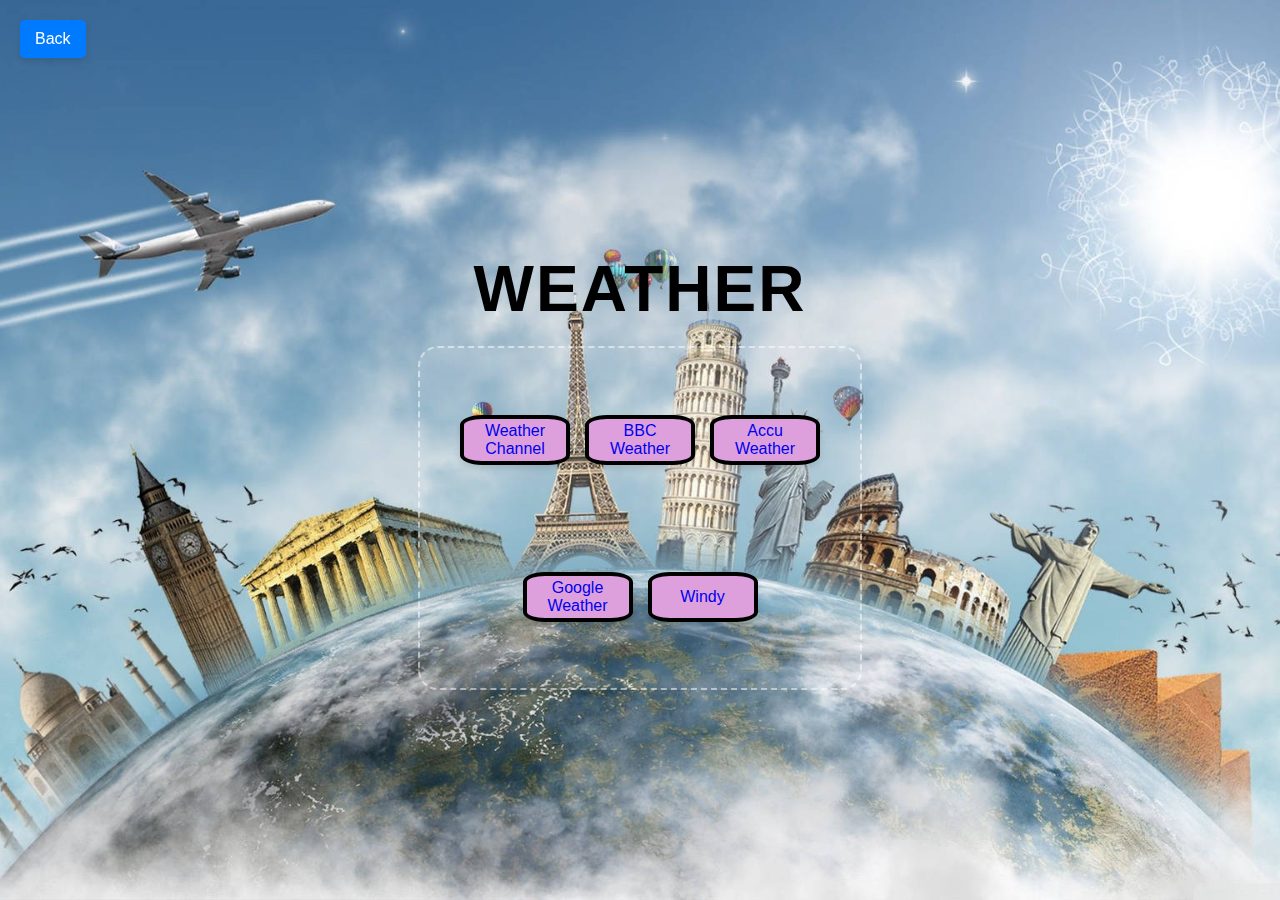
<file: index.html>
<!DOCTYPE html>
<html lang="en">
    <head>
        <meta charset="UTF-8">
        <meta name="viewport" content="width=device-width, initial-scale=1.0">
        <title>Navigate Now</title>
        <link rel="stylesheet" href="index.css">
    </head>
    <body>
        <h1>Weather</h1>
        <div class="lot" id="berrier">
            <button class="app"><a href="https://weather.com/en-IN/?Goto=Redirected">Weather Channel</a></button>
            <button class="app"><a href="https://www.accuweather.com/">Accu Weather</a> </button>
            <button class="app"><a href="https://www.bbc.com/weather">BBC Weather</a></button>
            <button class="app"><a href="https://www.google.com/search?q=weather&rlz=1C1CHBF_enIN1124IN1125&oq=weather&gs_lcrp=EgZjaHJvbWUqEQgAEEUYOxhGGIACGLEDGIAEMhEIABBFGDsYRhiAAhixAxiABDIKCAEQABixAxiABDINCAIQABixAxjJAxiABDINCAMQABiSAxiABBiKBTINCAQQABiSAxiABBiKBTIGCAUQRRg8MgYIBhBFGDwyBggHEEUYPNIBCDIxNzJqMGo3qAIAsAIA&sourceid=chrome&ie=UTF-8">Google Weather</a></button>
            <button class="app"><a href="https://www.windy.com/?28.460,77.028,5">Windy</a></button>

        </div>
            <button class="back" onclick="goBack()">Back</button>
        <script src="index.js"></script>
    </body>
</html>
</file>
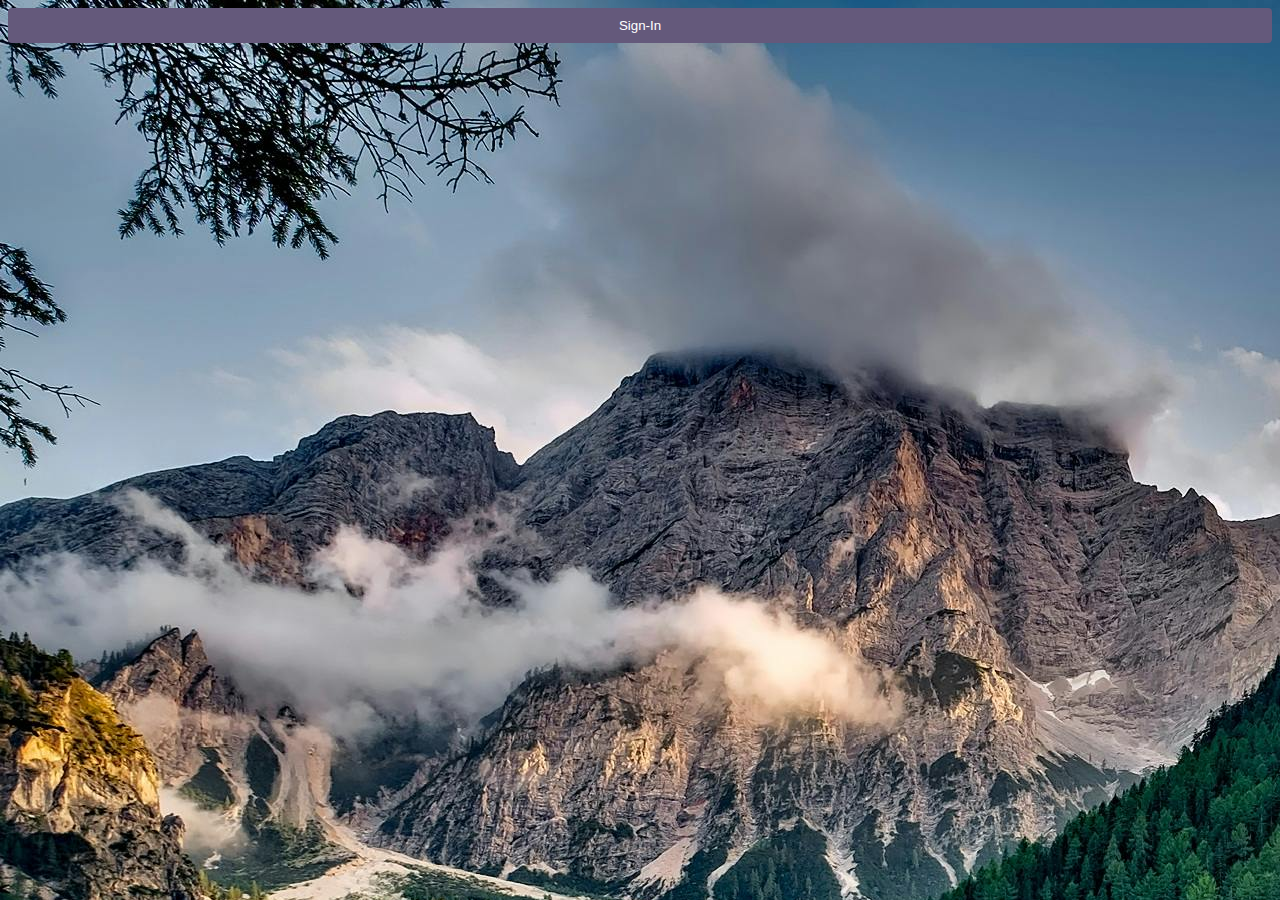
<file: nextpage.html>
<!DOCTYPE html>
<html lang="en">

<head>
    <meta charset="utf-8">
    <meta name="viewport" content="width=device-width,initial-scale=1">
    <link rel="stylesheet" href="nextpage.css">
</head>

<body>
  <button onclick="startsign()">Sign-In</button>

  <div id="signinForm" class="form-container">

    <h2>Sign-In</h2>

    <form onsubmit="return validateform()">

       <label for="email">Enter e-mail</label>
       <input type="email" id="email" required>


       <label for="password">Password</label>
       <input type="password" id="password" required>

       <button type="submit">Sign-In</button>

    </form>

  </div>

  <form>


    
  </form>
</body>

<script>
  function startsign(){
    document.getElementById("signinForm").style.display= "block";
  }
 
    function validateform(){
     let email = document.getElementById("email").value;
     let password = document .getElementById('password').value;


     if (email===""||password===""){

        alert("please fill all the fields");
        return false;
     }
     else{
     return true;
     }
    }

</script>
</html>
</file>
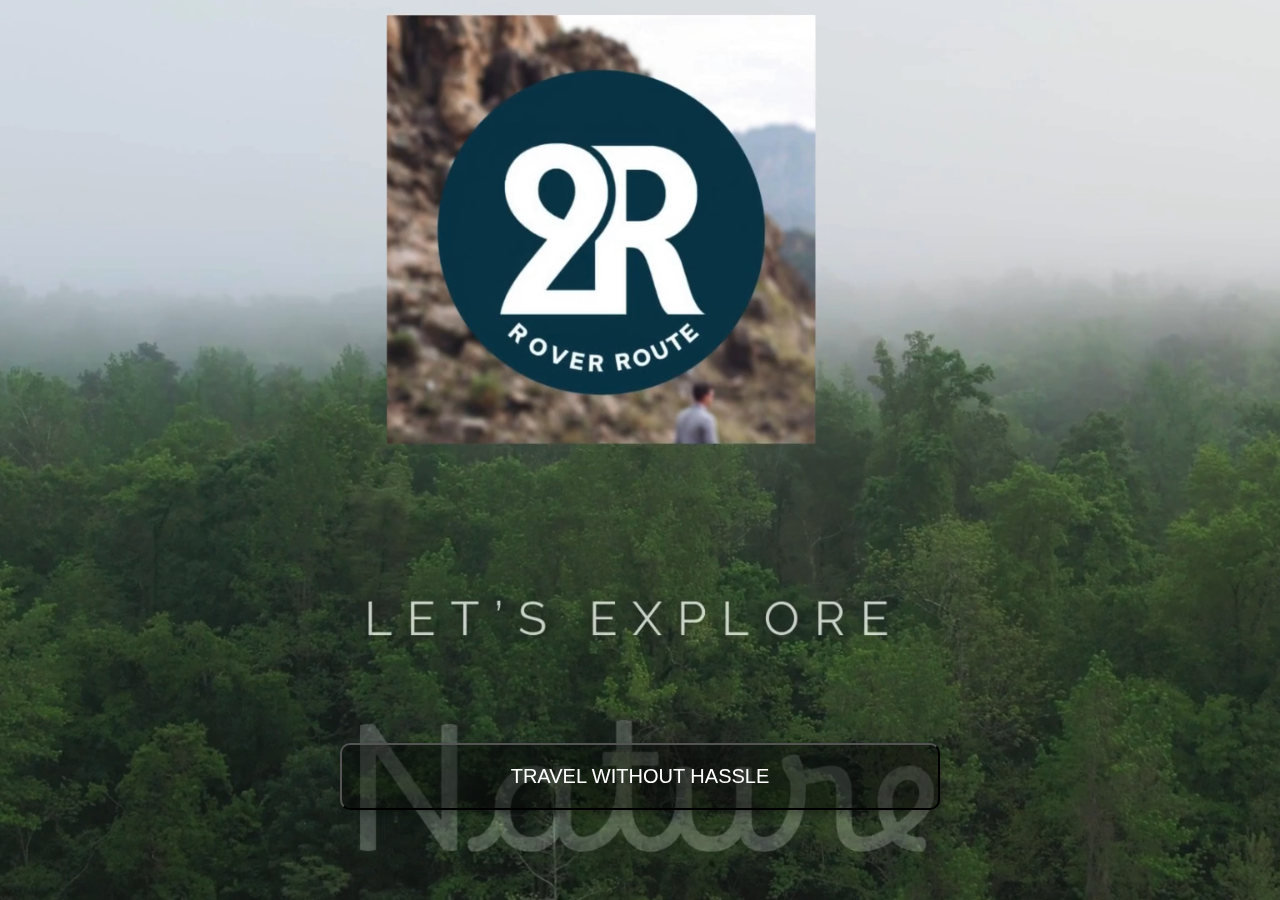
<file: webpage.html>
<!DOCTYPE html>

<html>
    <head>
        <meta charset="utf-8">
        <meta http-equiv="X-UA-Compatible" content="IE=edge">
        <title>webpage</title>
        <meta name="description" content="">
        <meta name="viewport" content="width=device-width, initial-scale=1">
        <link rel="stylesheet" href="webpage.css">
    </head>
    <body>
        <video id="bgvideo" autoplay loop muted>
           <source src="Nature.mp4" type="video/mp4">
        </video>
        <button class="button" onclick="startJourney()">TRAVEL WITHOUT HASSLE</button>
       
        <div class="splash" id="splash">

        </div>
        
        <script src="webpage.js" async defer></script>
    </body>
</html>
</file>
<file: index.css>
body {
    font-family: Arial, Helvetica, sans-serif;
    text-align: center;
    background-image:url("aaa.png");

    background-position: center;
    background-size: cover;
    background-repeat: no-repeat;
    margin: 0%;
    height: 100vh;
    display: flex;
    flex-direction: column;
    align-items: center;
    justify-content: center;
}
h1 {
    font-size: 4rem;
    margin-bottom: 20px;
    text-transform: uppercase;
    letter-spacing: 2px;
}
.lot {
    position: relative;
    width: 400px;
    height: 300px;
    display: flex;
    flex-wrap: wrap;
    justify-content: center;
    align-items: center;
    gap: 15px;
    border: 2px dashed rgba(255, 255, 255, 0.5);
    border-radius: 20px;
    padding: 20px;
    background: rgba(255, 255, 255, 0.1);
    animation: blink 5s infinite alternate;
}
@keyframes blink {
    0% {opacity: 1; }
    100% {opacity: 0; }
}
.app {
    width: 110px;
    height: 50px;
    background-color: #ff9800;
    border: 4px solid black;
    border-radius: 20%;
    font-size: 1rem;
    background-color: plum;
    cursor: pointer;
    transition: transform 0.5s ease, background 0.3s ease;
    box-shadow:0 4px 6px rgba(0, 0, 0, 0.1);
    display: flex;
    align-items: center;
    justify-content: center;

}
.app:hover {
    background-color: #f57c00;
    box-shadow: 0 8px 16px rgba(0, 0, 0, 0.3);
    transform: scale(1.1);
}
button a  {
    text-decoration: none;
    text-align: center;
    align-items: center;
}
.back {
    position: fixed;
    top: 20px;
    left:20px;
    padding: 10px 15px;
    background-color: #007bff;
    color: white;
    border: none;
    border-radius: 5px;
    cursor: pointer;
    font-size: 16px;
    transition: 0.3s;
    box-shadow: 0 4px 6px rgba(0, 0, 0, 0.1);
}
.back:hover {
    background-color: #0056b3;
    box-shadow: 0 8px 16px rgba(0, 0, 0, 0.3);
    transform: translateY(-2px);
}
</file>
<file: nextpage.css>
.form-container{

    display: none;
    width:300px;
    margin: 50px auto;
    padding:30px 50px 30px 30px;
    background: rgb(171, 212, 237);
    border-radius:10px;
    text-align:center;
    box-shadow:40px 49px 10px  rgba(0,0,0,0.3);
    
}
input{
    width:100%;
    padding:10px;
    margin:10px 0px;
    border:1px solid #ccc;
    border-radius:5px;
    margin-left: -7px;
    margin-right:-3.5px
}
button{
    background: #64597b;
    padding:10px;
    color:white;
    border:none;
    border-radius: 4px;
    width:100%;
    cursor: pointer;
}
button:hover{
  background: #ad819e;
}
body{
    background-image: url(nature.jpg);
}
</file>
<file: webpage.css>
*{
    box-sizing:border-box;
    font-family:Arial, Helvetica, sans-serif;
}
#bgvideo{
    position: fixed;
    width:100vw;
    height:100vh;
    object-fit:cover;
    z-index:-1;
}
.button{
    position:absolute;
    bottom:10%;
    left:50%;
    transform:translateX(-50%);
    text-align:center;
    color:white;
    background: rgba(0, 0, 0, 0.4);
    padding: 20px 40px;
    border-radius:10px;
    box-shadow:0 4px 10px rgba(0,0,0,0.3);
    width:90%;
    max-width:600px;
    font-size:20px;
}
.button:hover{
 background: #0b0001;
}
.splash{
    position: fixed;
    top: 0;
    left: 0;
    width:100vw;
    height:100vh;
    background:#060404;
    opacity:0;
    transform: scale(0);
    transition: opacity 0.5s ease-in-out,transform 0.5s ease-in-out;
    z-index:10;
    object-fit: cover;
    overflow: hidden;
}
.splash.active{
    opacity: 1;
    transform: scale(1);
}
@media(max-width:768px){
  .content{
    bottom:5%;
    width:95%;
    padding:15px;
    font-size: 15px;
    padding:15px 30px;
  }

}
body,html{
    overflow: hidden;
    margin: 0;
    padding: 0;
    height:100%;
    width: 100%;;
}
</file>
